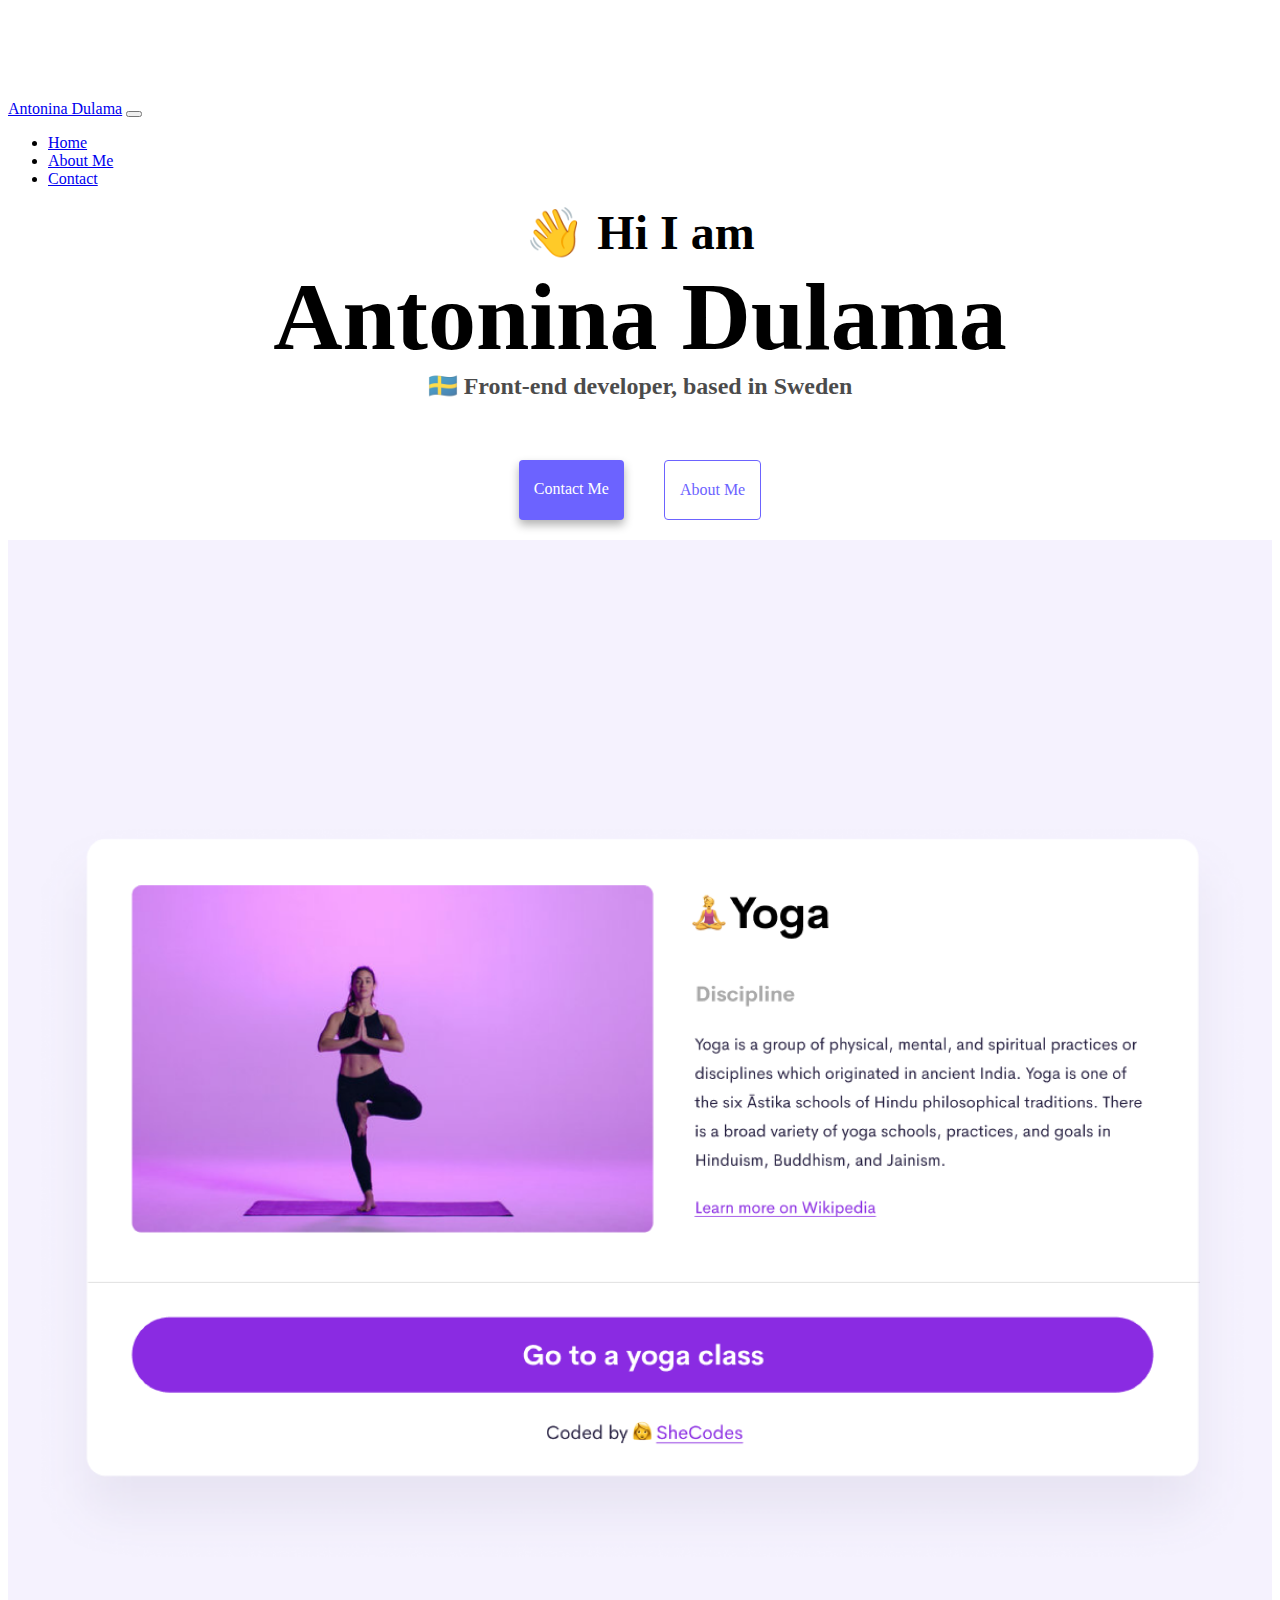
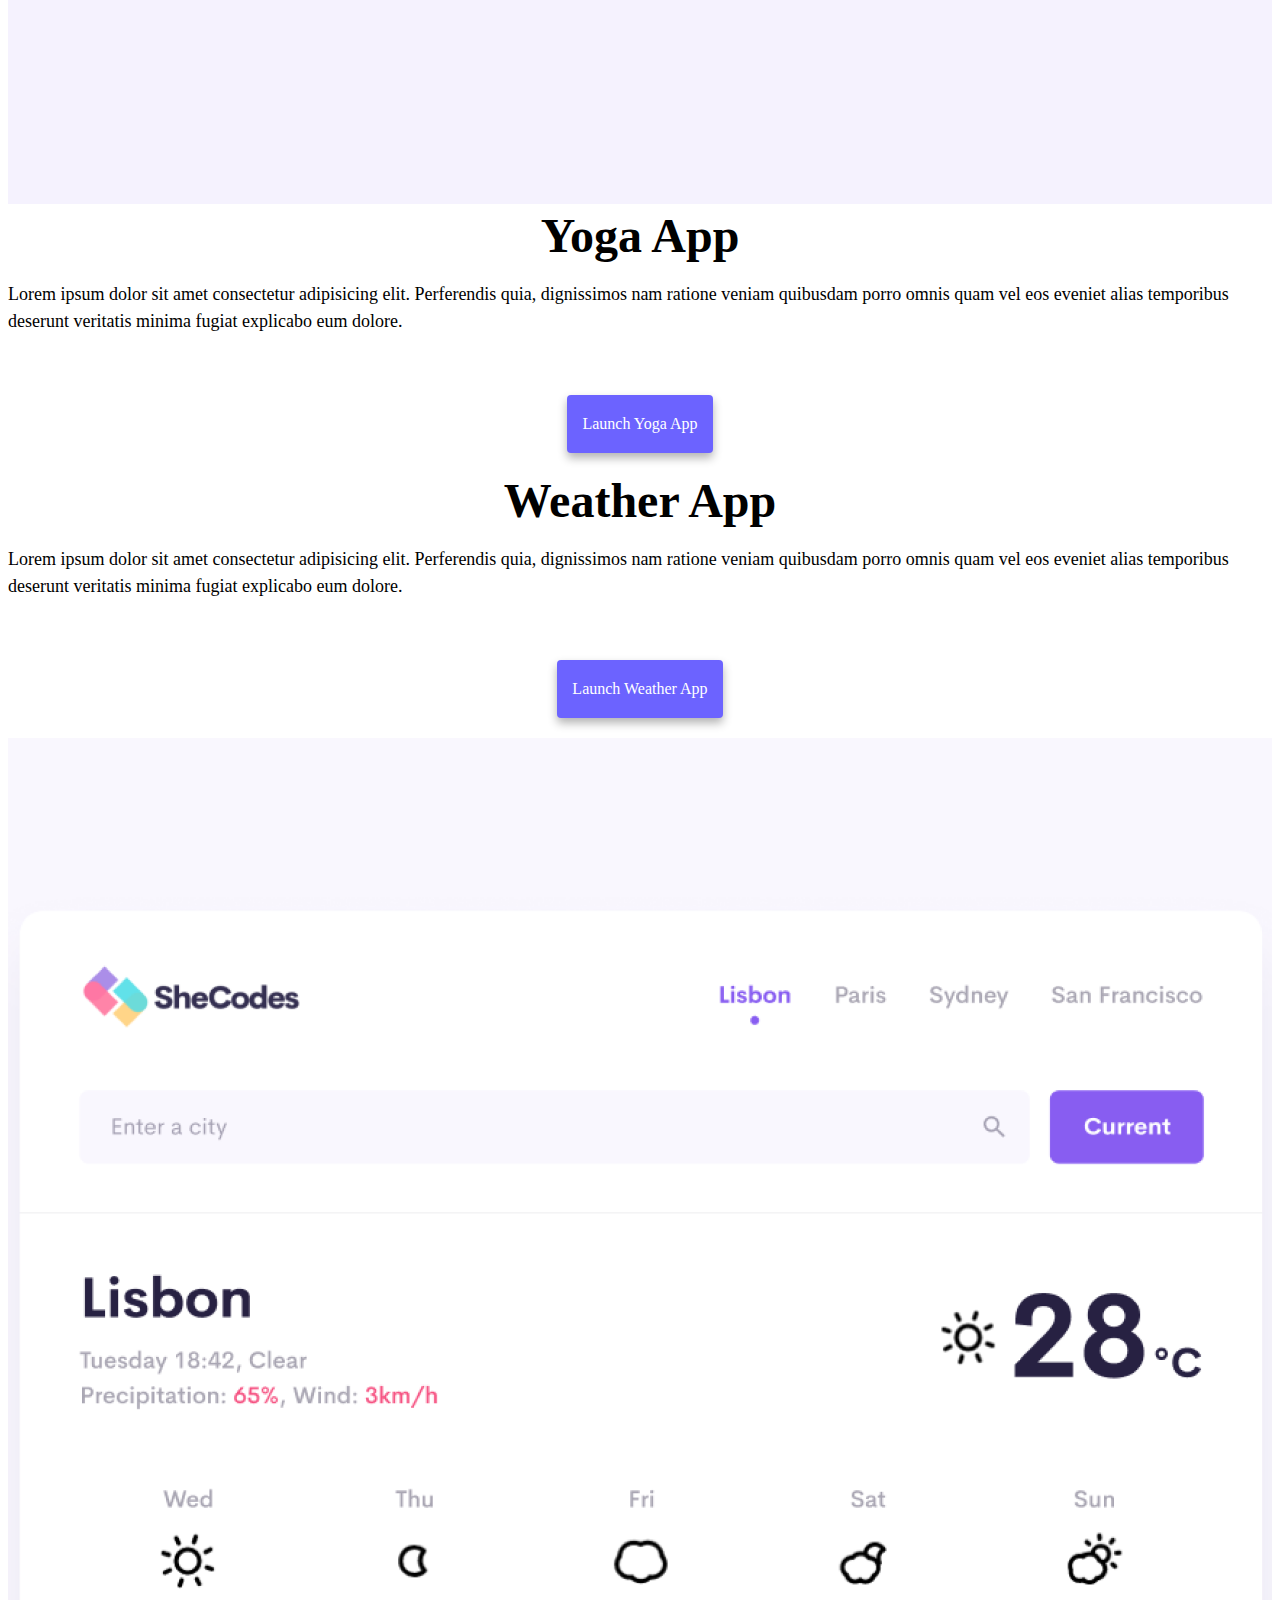
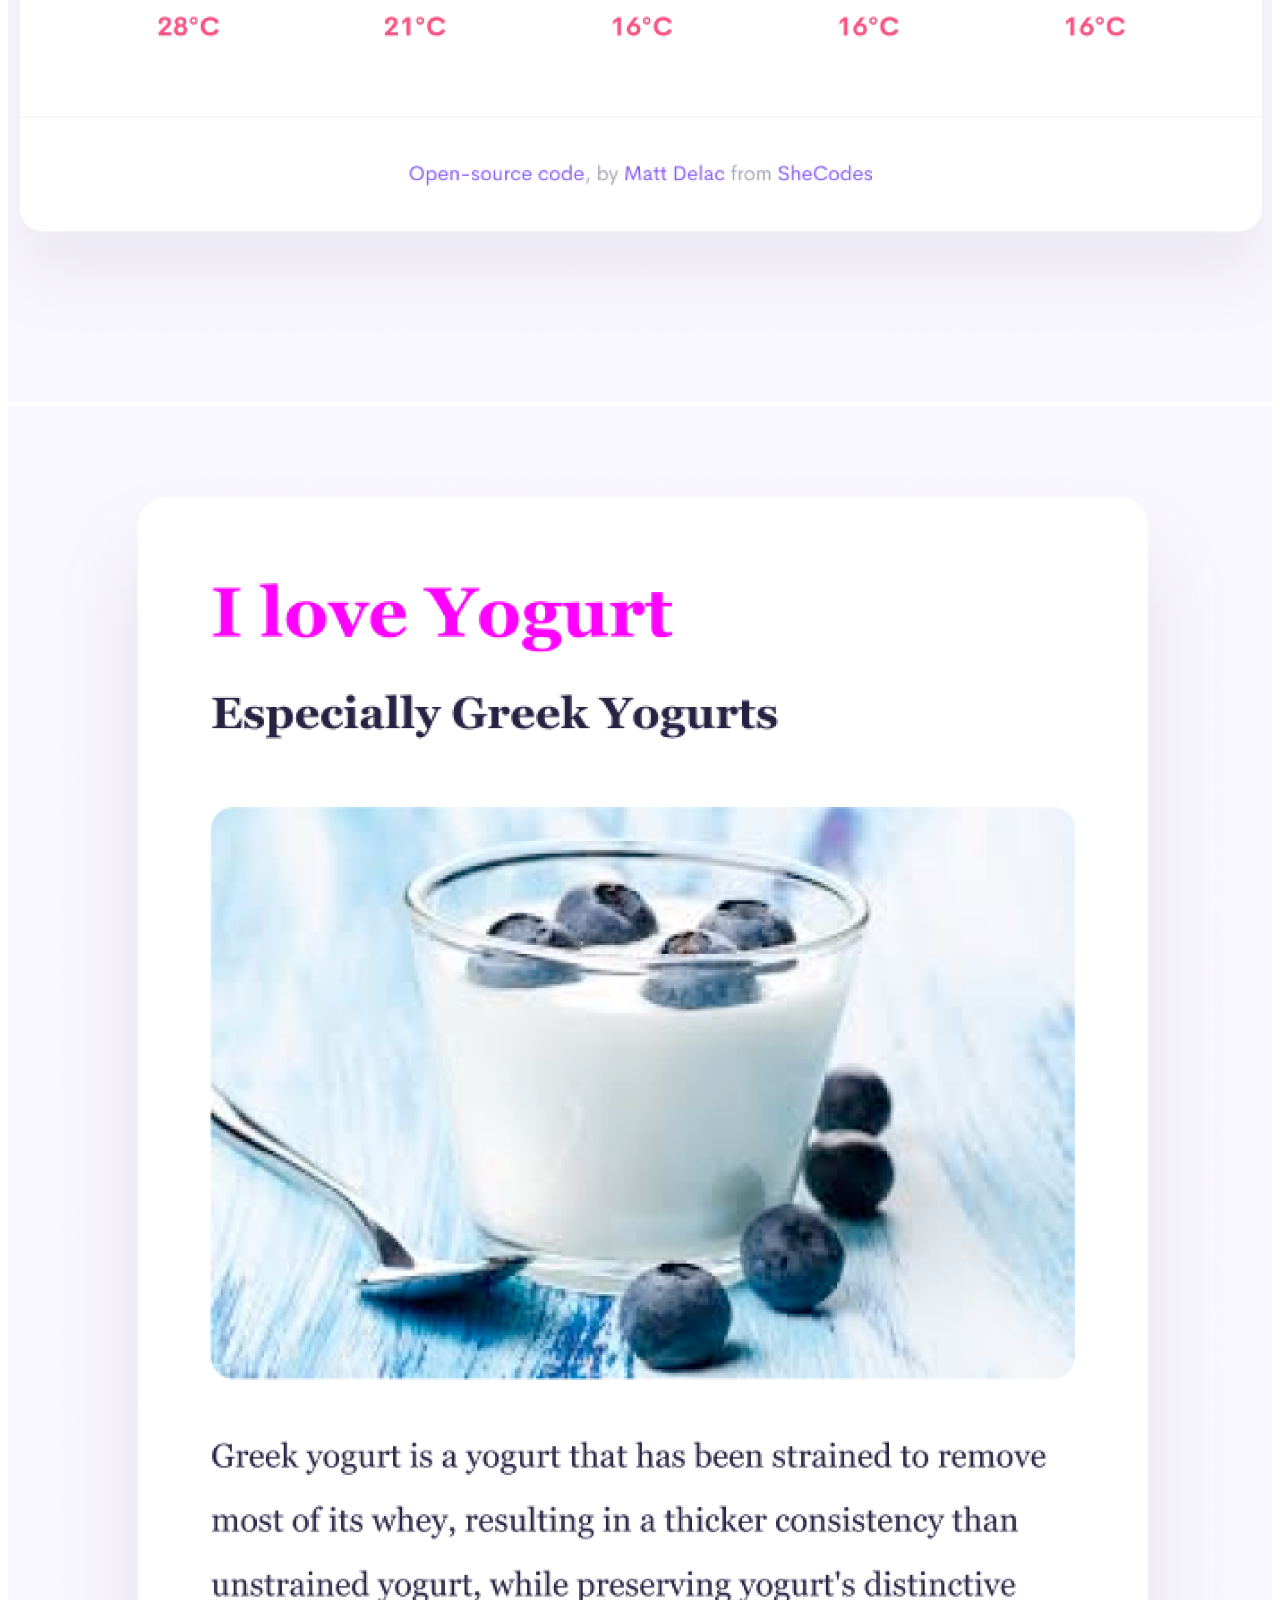
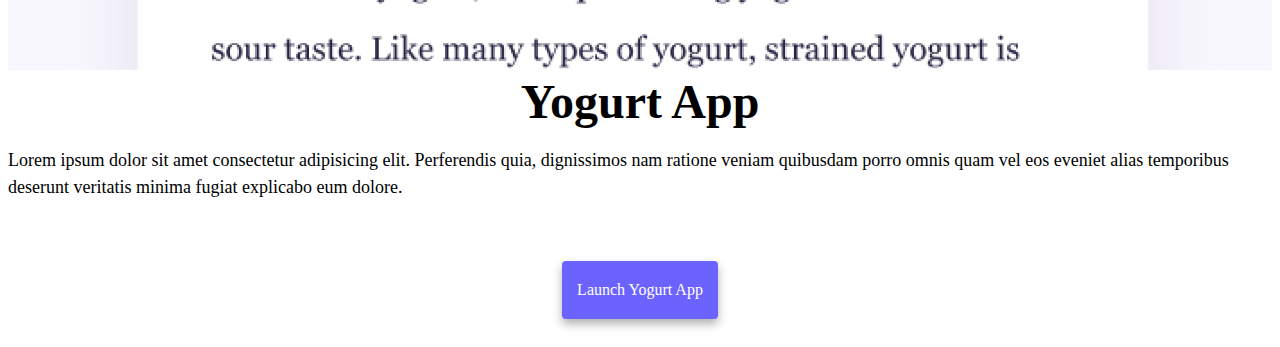
<file: index.html>
<!DOCTYPE html>
<html lang="en">
  <head>
    <meta charset="UTF-8" />
    <meta http-equiv="X-UA-Compatible" content="IE=edge" />
    <meta name="viewport" content="width=device-width, initial-scale=1.0" />
    <link
      href="https://cdn.jsdelivr.net/npm/bootstrap@5.1.3/dist/css/bootstrap.min.css"
      rel="stylesheet"
      integrity="sha384-1BmE4kWBq78iYhFldvKuhfTAU6auU8tT94WrHftjDbrCEXSU1oBoqyl2QvZ6jIW3"
      crossorigin="anonymous"
    />
    <script
      src="https://cdn.jsdelivr.net/npm/bootstrap@5.1.3/dist/js/bootstrap.bundle.min.js"
      integrity="sha384-ka7Sk0Gln4gmtz2MlQnikT1wXgYsOg+OMhuP+IlRH9sENBO0LRn5q+8nbTov4+1p"
      crossorigin="anonymous"
    ></script>
    <title>Front-end developer - Antonina Dulama</title>
    <meta
      name="description"
      content="Antonina Dulama is a front-end developer based in Sweden, check out her projects and contact her for job inquiries."
    />
    <link rel="stylesheet" href="/src/style.css" />
  </head>
  <body>
    <nav class="navbar navbar-expand-lg navbar-light bg-light fixed-top">
      <div class="container">
        <a class="navbar-brand" href="/" title="Homepage">Antonina Dulama</a>
        <button
          class="navbar-toggler"
          type="button"
          data-bs-toggle="collapse"
          data-bs-target="#navbarNav"
          aria-controls="navbarNav"
          aria-expanded="false"
          aria-label="Toggle navigation"
        >
          <span class="navbar-toggler-icon"></span>
        </button>
        <div class="collapse navbar-collapse" id="navbarNav">
          <ul class="navbar-nav">
            <li class="nav-item">
              <a
                class="nav-link active"
                aria-current="page"
                href="/"
                title="Homepage"
                >Home</a
              >
            </li>
            <li class="nav-item">
              <a
                class="nav-link"
                href="/about.html"
                title="About Antonina Dulama"
                >About Me</a
              >
            </li>
            <li class="nav-item">
              <a
                class="nav-link"
                href="/about.html#contact"
                title="Contact Antonina Dulama"
                >Contact</a
              >
            </li>
          </ul>
        </div>
      </div>
    </nav>
    <h2>👋 Hi I am</h2>
    <h1>Antonina Dulama</h1>
    <h3>🇸🇪 Front-end developer, based in Sweden</h3>
    <div class="navigation-links">
      <a
        href="/about.html#contact"
        class="contact-link"
        title="Contact Antonina Dulama"
        >Contact me</a
      >
      <a href="/about.html" class="about-link" title="About Antonina Dulama"
        >About me</a
      >
    </div>
    <div class="container text-center">
      <div class="row">
        <div class="col-6">
          <img
            src="/images/yoga.png"
            alt="Doing Yoga"
            class="img-fluid rounded"
            title="yoga-time"
          />
        </div>
        <div class="col-6 mb-3">
          <h2 class="mb-3 text-start">Yoga App</h2>
          <p>
            Lorem ipsum dolor sit amet consectetur adipisicing elit. Perferendis
            quia, dignissimos nam ratione veniam quibusdam porro omnis quam vel
            eos eveniet alias temporibus deserunt veritatis minima fugiat
            explicabo eum dolore.
          </p>
          <div class="navigation-links">
            <a href="#" class="launch-link text-start" title="Yoga App"
              >Launch Yoga App</a
            >
          </div>
        </div>
        <div class="col-6 mb-3">
          <h2 class="mb-3 text-start">Weather App</h2>
          <p>
            Lorem ipsum dolor sit amet consectetur adipisicing elit. Perferendis
            quia, dignissimos nam ratione veniam quibusdam porro omnis quam vel
            eos eveniet alias temporibus deserunt veritatis minima fugiat
            explicabo eum dolore.
          </p>
          <div class="navigation-links">
            <a href="#" class="launch-link text-start" title="Weather App"
              >Launch Weather App</a
            >
          </div>
        </div>
        <div class="col-6 mb-3">
          <img
            src="/images/weather.png"
            alt="Weather App"
            class="img-fluid rounded"
            title="weather-forecast"
          />
        </div>

        <div class="col-6 mb-3">
          <img
            src="/images/yogurt.png"
            alt="Yogurt Landing Page"
            class="img-fluid rounded"
            title="blueberry-yogurt"
          />
        </div>
        <div class="col-6 mb-3">
          <h2 class="mb-3 text-start">Yogurt App</h2>
          <p>
            Lorem ipsum dolor sit amet consectetur adipisicing elit. Perferendis
            quia, dignissimos nam ratione veniam quibusdam porro omnis quam vel
            eos eveniet alias temporibus deserunt veritatis minima fugiat
            explicabo eum dolore.
          </p>
          <div class="navigation-links">
            <a href="#" class="launch-link text-start" title="Yogurt App"
              >Launch Yogurt App</a
            >
          </div>
        </div>
      </div>
    </div>
  </body>
</html>
</file>
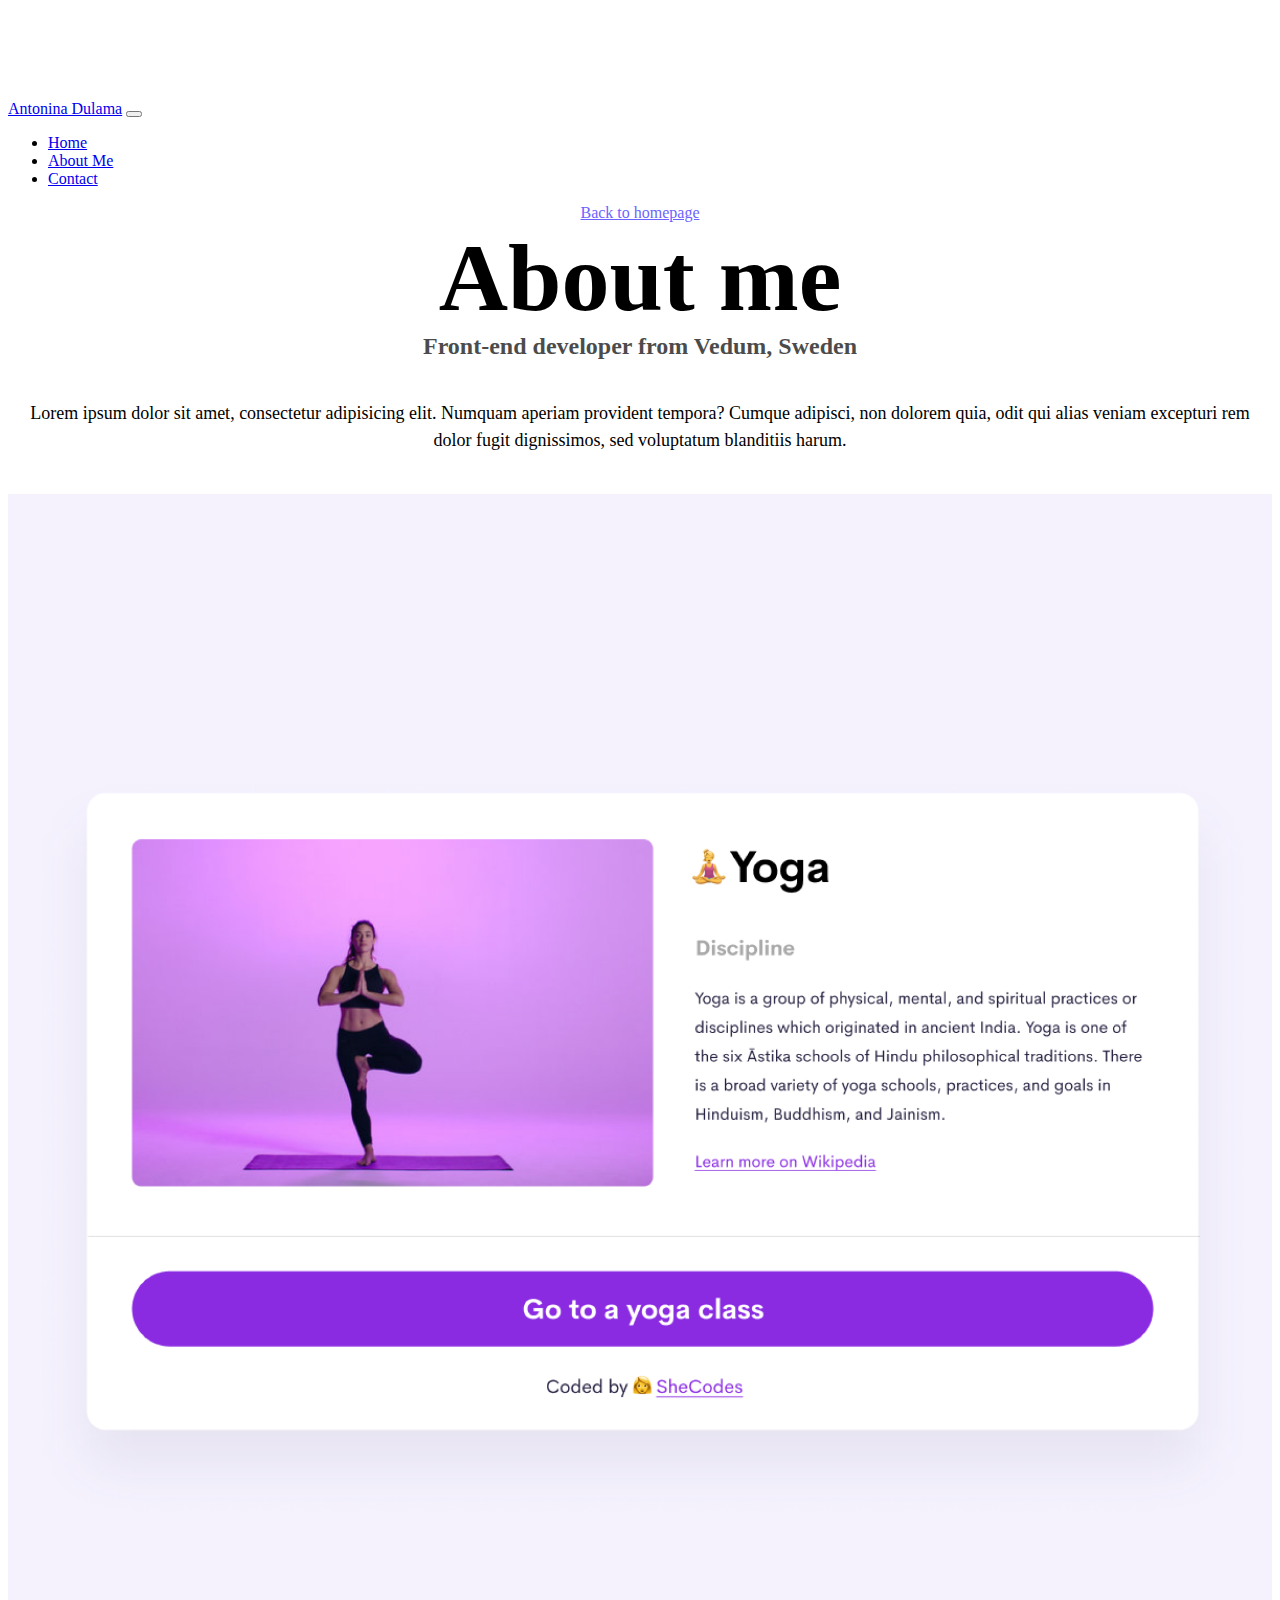
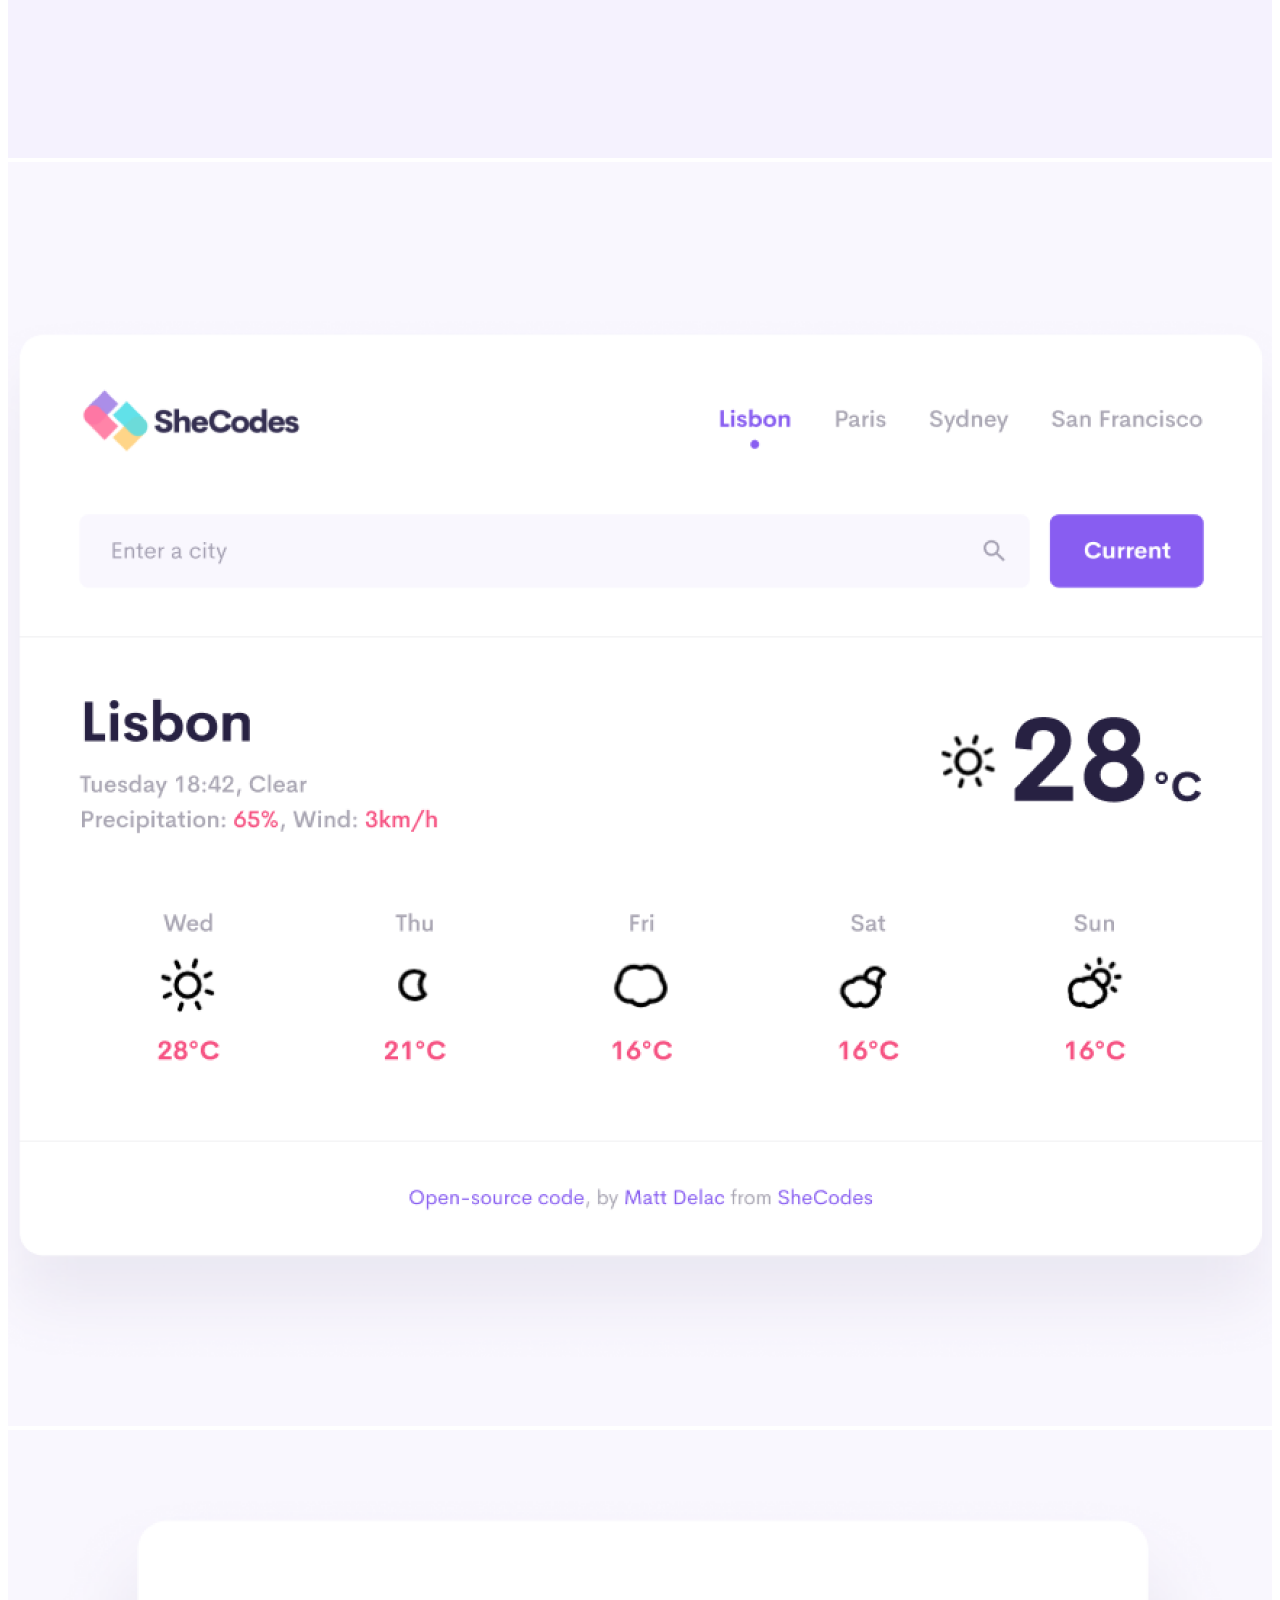
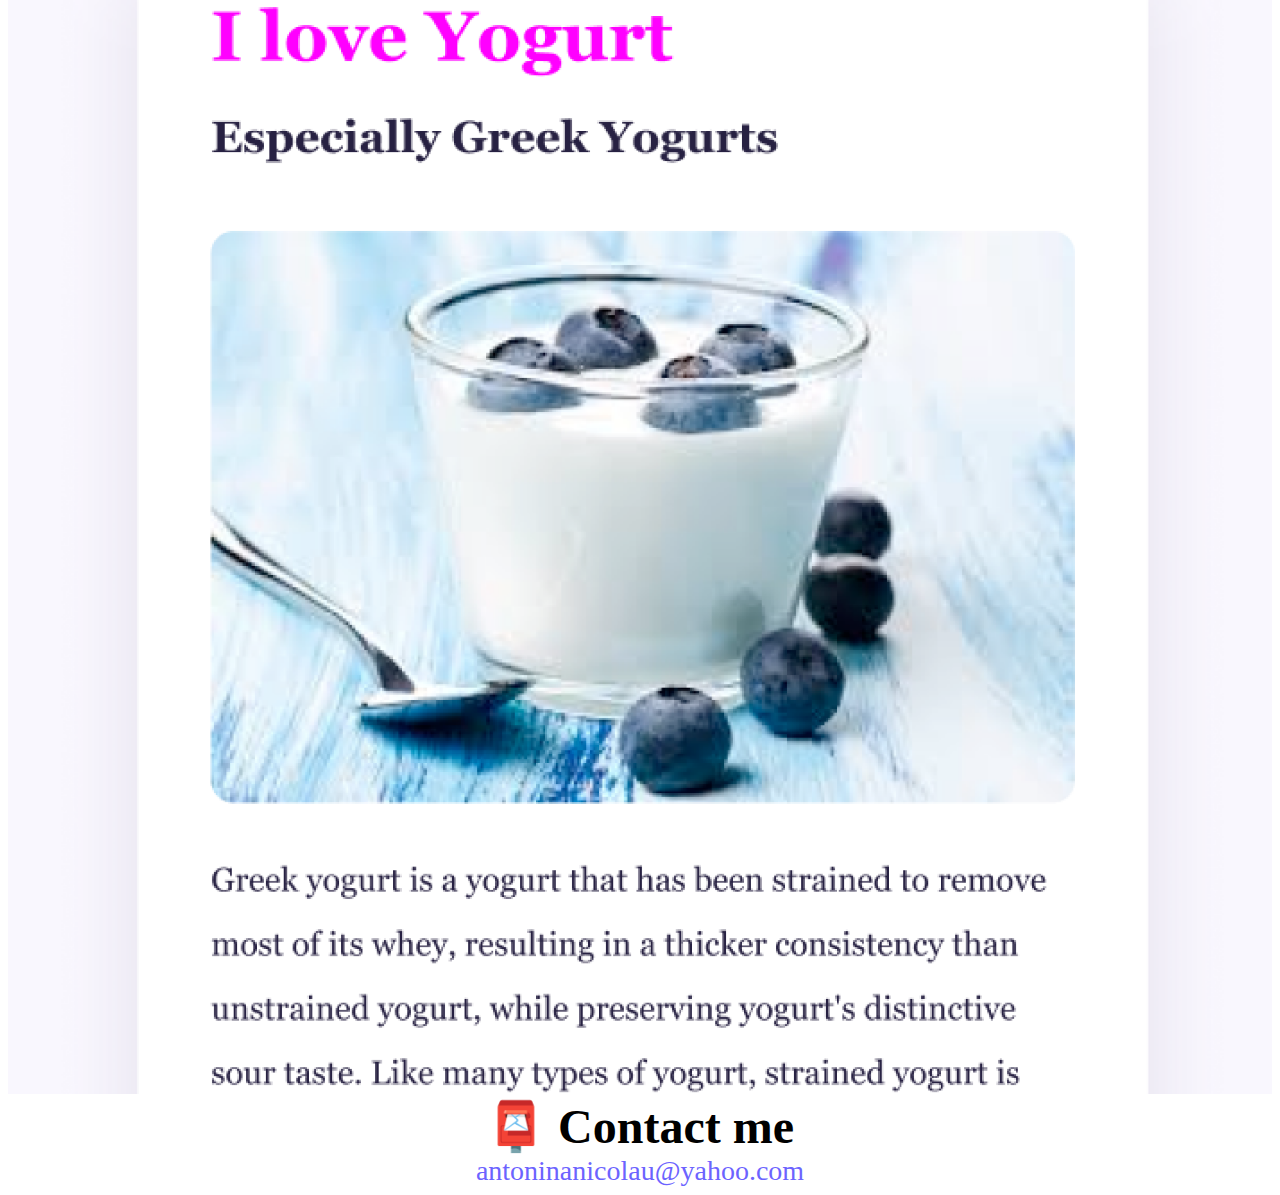
<file: about.html>
<!DOCTYPE html>
<html lang="en">
  <head>
    <meta charset="UTF-8" />
    <meta http-equiv="X-UA-Compatible" content="IE=edge" />
    <meta name="viewport" content="width=device-width, initial-scale=1.0" />
    <link
      href="https://cdn.jsdelivr.net/npm/bootstrap@5.1.3/dist/css/bootstrap.min.css"
      rel="stylesheet"
      integrity="sha384-1BmE4kWBq78iYhFldvKuhfTAU6auU8tT94WrHftjDbrCEXSU1oBoqyl2QvZ6jIW3"
      crossorigin="anonymous"
    />
    <script
      src="https://cdn.jsdelivr.net/npm/bootstrap@5.1.3/dist/js/bootstrap.bundle.min.js"
      integrity="sha384-ka7Sk0Gln4gmtz2MlQnikT1wXgYsOg+OMhuP+IlRH9sENBO0LRn5q+8nbTov4+1p"
      crossorigin="anonymous"
    ></script>
    <link rel="stylesheet" href="/src/style.css" />
    <title>About Antonina Dulama</title>
    <meta
      name="description"
      content="Antonina Dulama is a front-end developer based in Sweden, check out her projects and contact her for job inquiries."
    />
  </head>
  <body>
    <nav class="navbar navbar-expand-lg navbar-light bg-light fixed-top">
      <div class="container">
        <a class="navbar-brand" href="/" title="Homepage"> Antonina Dulama</a>
        <button
          class="navbar-toggler"
          type="button"
          data-bs-toggle="collapse"
          data-bs-target="#navbarNav"
          aria-controls="navbarNav"
          aria-expanded="false"
          aria-label="Toggle navigation"
        >
          <span class="navbar-toggler-icon"></span>
        </button>
        <div class="collapse navbar-collapse" id="navbarNav">
          <ul class="navbar-nav">
            <li class="nav-item">
              <a
                class="nav-link active"
                aria-current="page"
                href="/"
                title="Homepage"
                >Home</a
              >
            </li>

            <li class="nav-item">
              <a
                class="nav-link"
                href="/about.html"
                title="About Antonina Dulama"
                >About Me</a
              >
            </li>
            <li class="nav-item">
              <a
                class="nav-link"
                href="/about.html#contact"
                title="Contact Antonina Dulama"
                >Contact</a
              >
            </li>
          </ul>
        </div>
      </div>
    </nav>
    <a href="/" class="homepage-link" title="Back to homepage"
      >Back to homepage</a
    >
    <h1>About me</h1>
    <h3>Front-end developer from Vedum, Sweden</h3>
    <div class="about-paragraphs">
      <p class="about-paragraphs">
        Lorem ipsum dolor sit amet, consectetur adipisicing elit. Numquam
        aperiam provident tempora? Cumque adipisci, non dolorem quia, odit qui
        alias veniam excepturi rem dolor fugit dignissimos, sed voluptatum
        blanditiis harum.
      </p>
    </div>
    <div class="container text-center">
      <div class="row">
        <div class="col-sm-4">
          <img
            src="/images/yoga.png"
            class="img-fluid shadow rounded border"
            title="yoga-time"
          />
        </div>
        <div class="col-sm-4">
          <img
            src="/images/weather.png"
            class="img-fluid shadow rounded border"
            title="weather-forecast"
          />
        </div>
        <div class="col-sm-4">
          <img
            src="/images/yogurt.png"
            class="img-fluid shadow rounded border"
            title="blueberry-yogurt"
          />
        </div>
      </div>
    </div>
    <div id="contact">
      <h2>📮 Contact me</h2>
      <a
        href="mailto:antoninanicolau@yahoo.com"
        class="email-link"
        title="Email Antonina Dulama"
      >
        antoninanicolau@yahoo.com
      </a>
    </div>
  </body>
</html>
</file>
<file: src/style.css>
:root {
  --primary-color: #6c63ff;
  --secondary-color: #f5f2fe;
  --box-shadow: 0 5px 10px rgba(0, 0, 0, 0.3);
}

body {
  margin-top: 100px;
}

h1,
h2,
h3 {
  text-align: center;
  margin: 0;
}

h1 {
  font-size: 96px;
}

h2 {
  font-size: 48px;
}

h3 {
  font-size: 24px;
  opacity: 0.7;
}

p {
  background: none;
  font-size: 18px;
  line-height: 1.5;
  text-align: left;
}

img {
  width: 100%;
  height: auto;
}

.navigation-links {
  display: flex;
  margin-top: 40px;
  justify-content: center;
}

.navigation-links a {
  margin: 20px;
  border-radius: 4px;
  padding: 20px 15px;
  text-decoration: none;
  text-transform: capitalize;
}

.contact-link {
  background: var(--primary-color);
  box-shadow: var(--box-shadow);
  color: white;
}

.contact-link:hover {
  color: blue;
}

.about-link {
  color: var(--primary-color);
  border: 1px solid var(--primary-color);
}

.about-link:hover {
  color: blue;
}

.homepage-link {
  color: var(--primary-color);
  text-align: center;
  display: block;
}

.about-paragraphs {
  display: flex;
  margin: 30px 0;
}

.about-paragraphs p {
  margin: 10px;
  text-align: center;
}

.email-link {
  display: flex;
  justify-content: center;
  color: var(--primary-color);
  font-size: 28px;
  text-decoration: none;
}

.email-link:hover {
  text-decoration: underline;
}

.launch-link {
  background: var(--primary-color);
  box-shadow: var(--box-shadow);
  color: white;
}

.launch-link:hover {
  color: blue;
}

@media (max-width: 576px) {
  h1 {
    font-size: 50px;
  }
  h2 {
    text-align: center;
  }
  img {
    display: none;
  }
}
</file>
